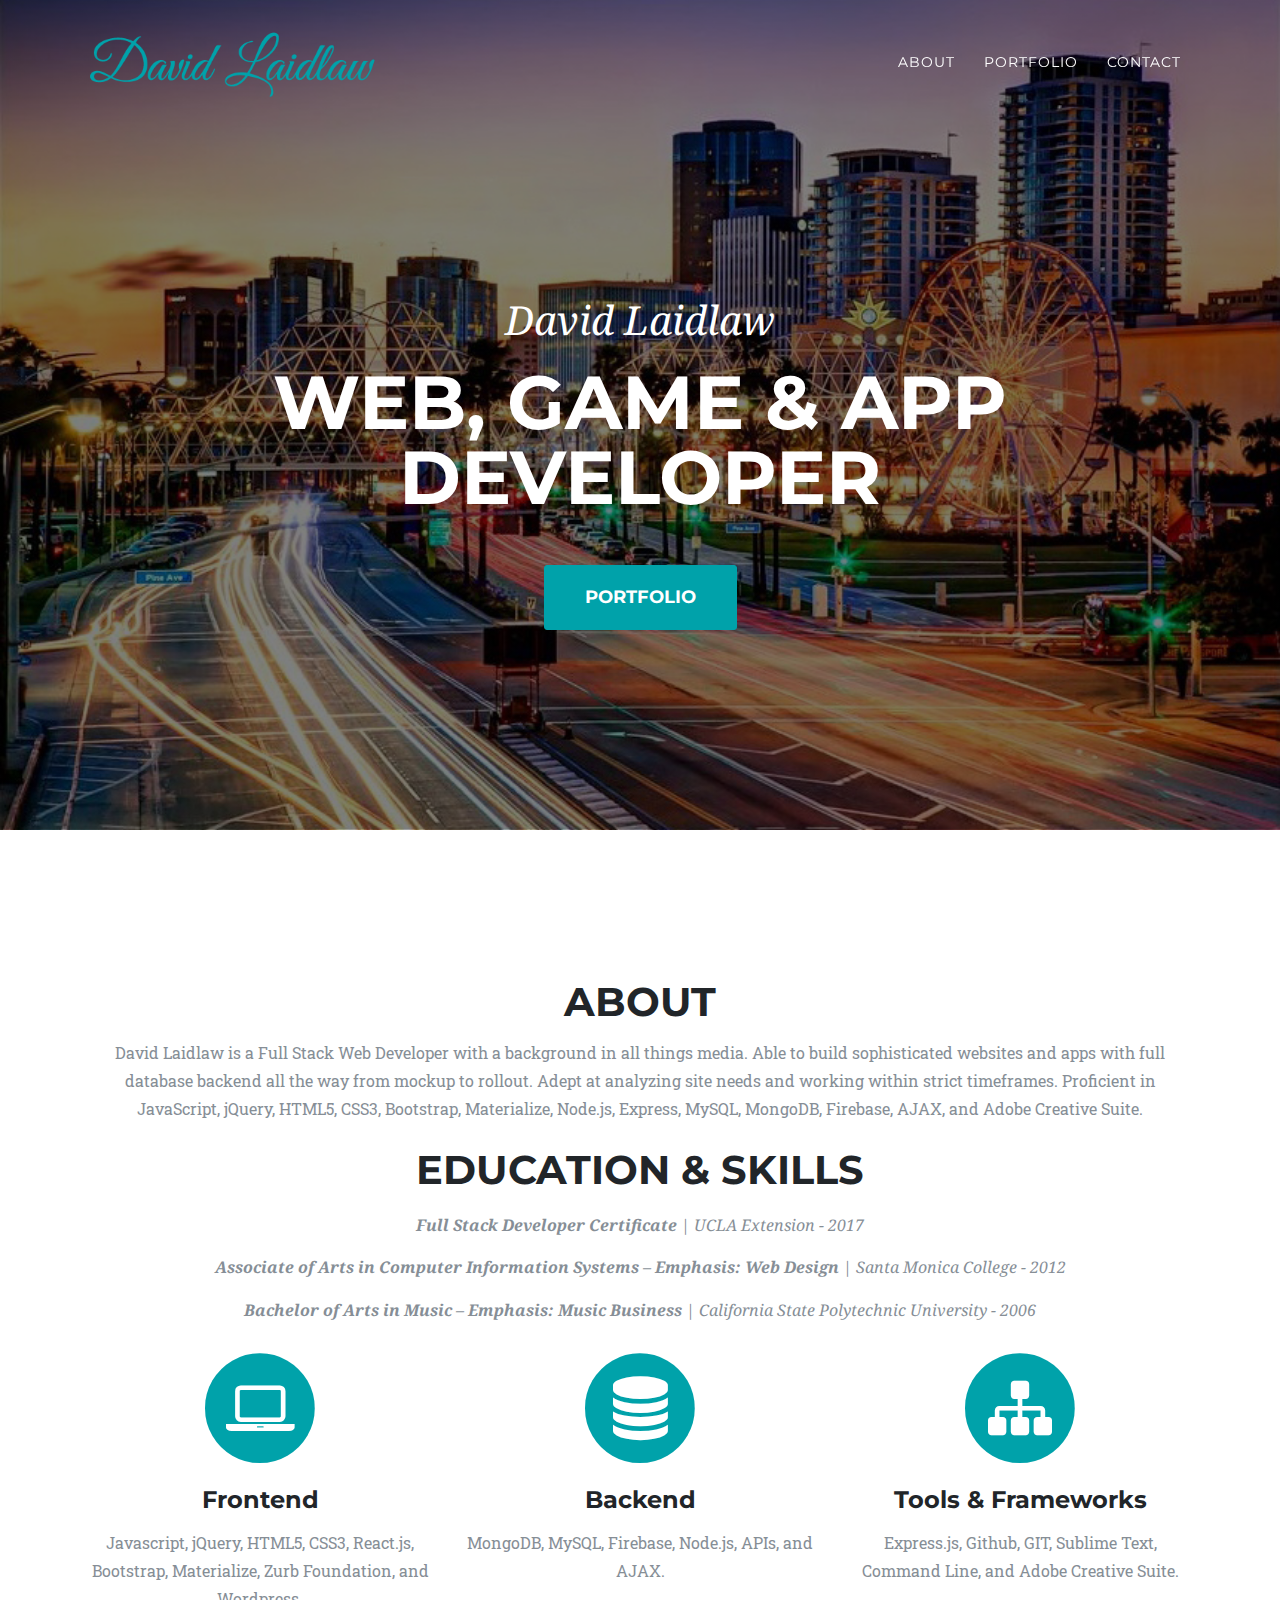
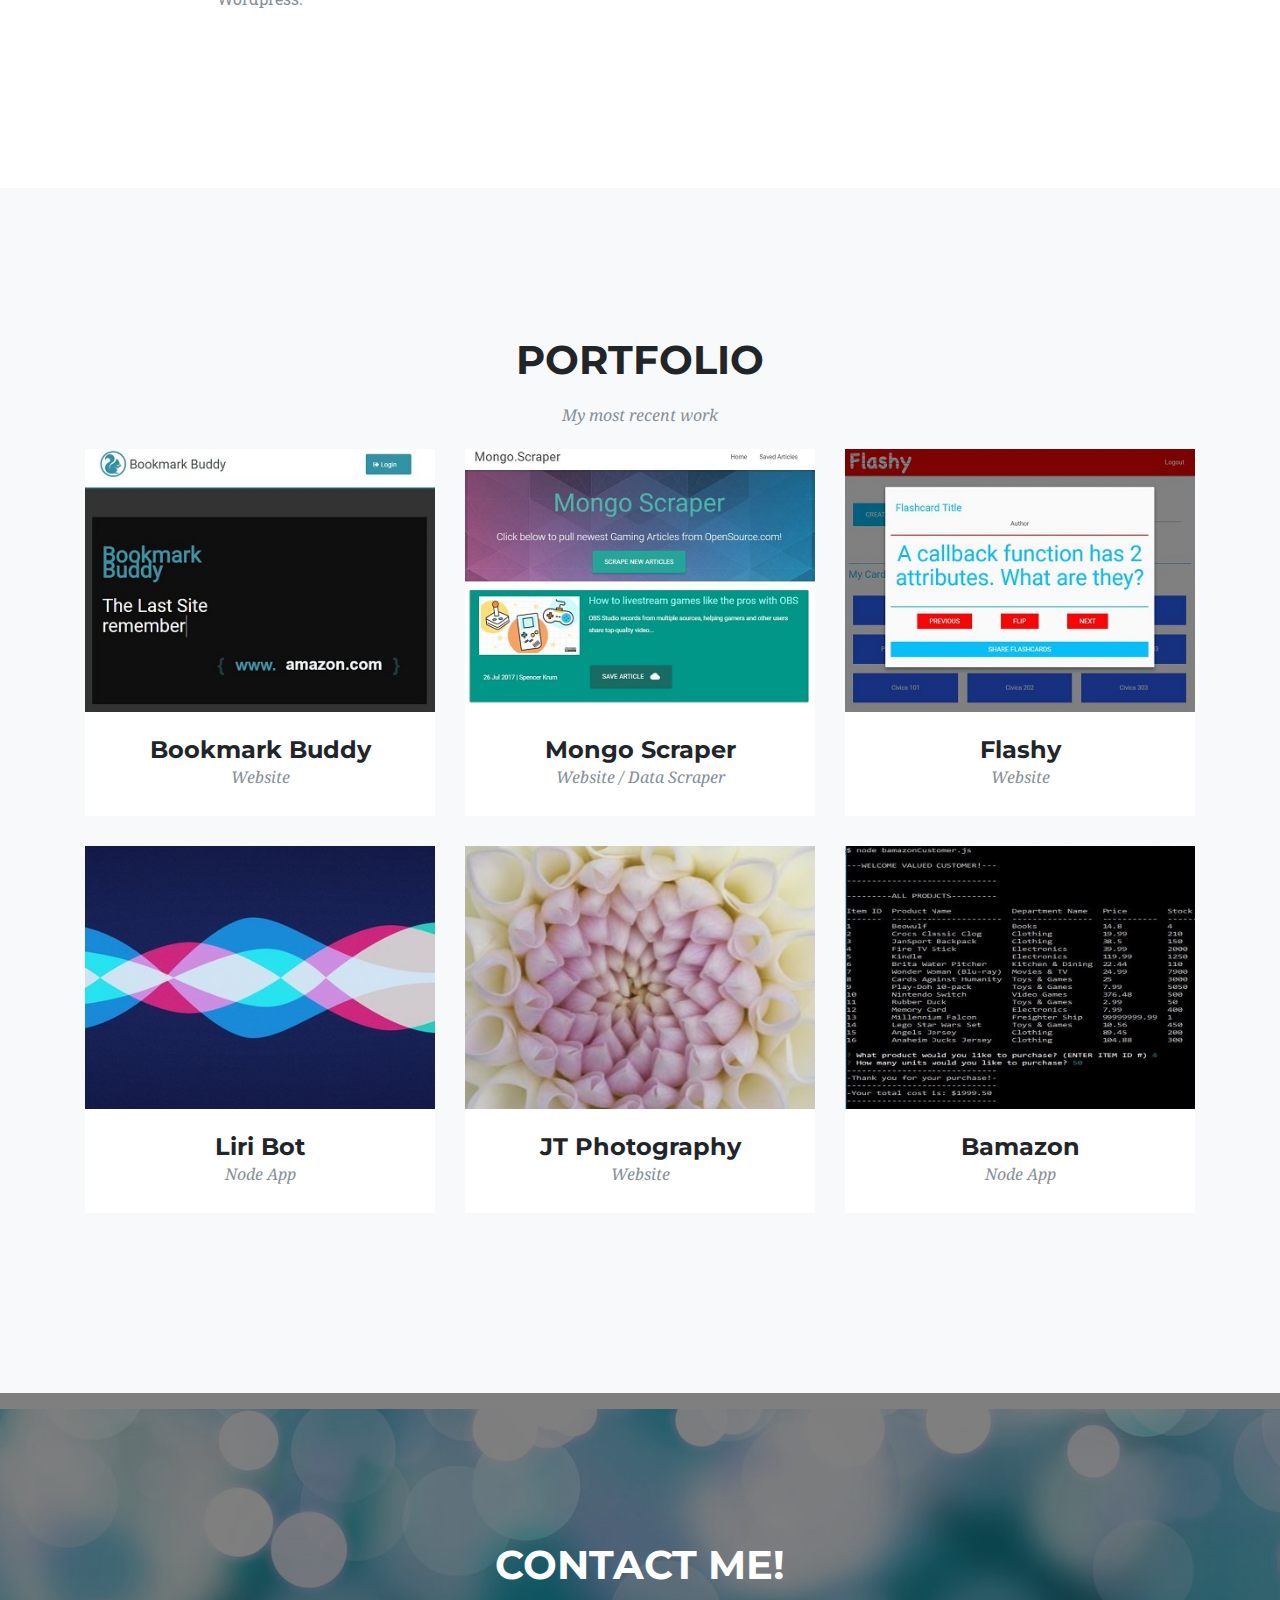
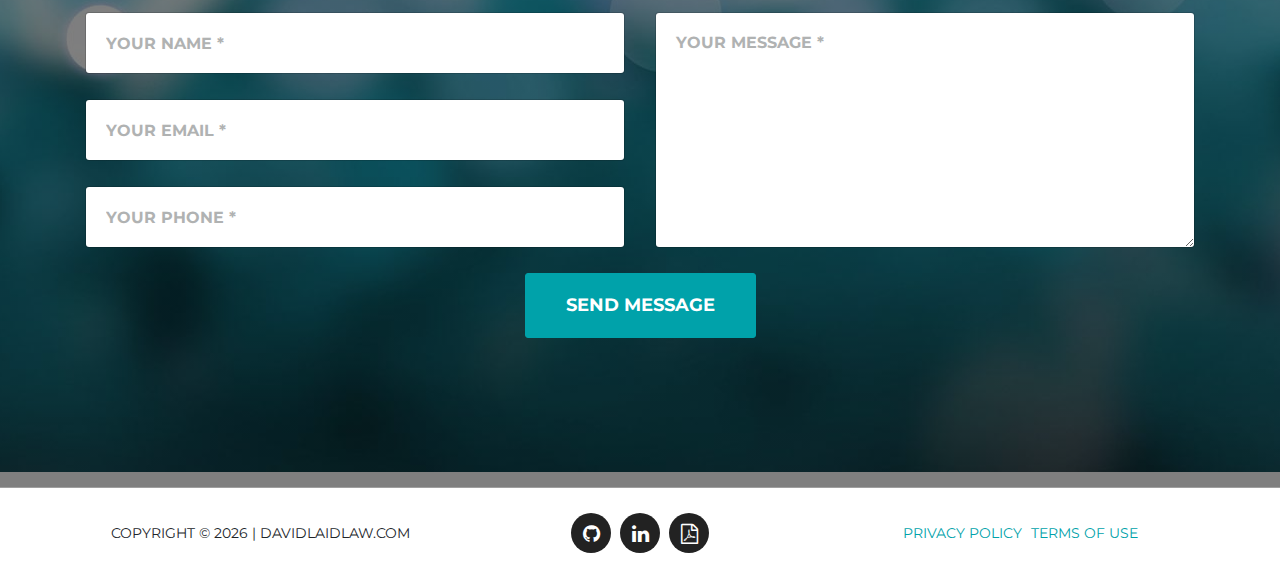
<file: index.html>
<!DOCTYPE html>
<html lang="en">

  <head>
    <!-- Global site tag (gtag.js) - Google Analytics -->
    <script async src="https://www.googletagmanager.com/gtag/js?id=UA-27651459-2"></script>
    <script>
      window.dataLayer = window.dataLayer || [];
      function gtag(){dataLayer.push(arguments);}
      gtag('js', new Date());

      gtag('config', 'UA-27651459-2');
    </script>

    <meta charset="utf-8">
    <meta name="viewport" content="width=device-width, initial-scale=1, shrink-to-fit=no">
    <meta name="description" content="">
    <meta name="author" content="">

    <title>David Laidlaw - Web, Game and App Developer</title>

   

    <!-- Bootstrap core CSS -->
    <link href="vendor/bootstrap/css/bootstrap.min.css" rel="stylesheet">

    <!-- Custom fonts for this template -->
    <link href="vendor/font-awesome/css/font-awesome.min.css" rel="stylesheet" type="text/css">
    <link href="https://fonts.googleapis.com/css?family=Montserrat:400,700" rel="stylesheet" type="text/css">
    <link href='https://fonts.googleapis.com/css?family=Kaushan+Script' rel='stylesheet' type='text/css'>
    <link href='https://fonts.googleapis.com/css?family=Droid+Serif:400,700,400italic,700italic' rel='stylesheet' type='text/css'>
    <link href='https://fonts.googleapis.com/css?family=Roboto+Slab:400,100,300,700' rel='stylesheet' type='text/css'>

    <!-- Custom styles for this template -->
    <link href="css/agency.min.css" rel="stylesheet">

    <!-- Favicon -->
   <!--  <link rel="icon" href="favicon.ico" sizes="16x16"> -->
    <link rel="shortcut icon" href="favicon.ico" type="image/x-icon">
    <link rel="icon" href="favicon.ico" type="image/x-icon">

  </head>

  <body id="page-top">

    <!-- Navigation -->
    <nav class="navbar navbar-expand-lg navbar-dark fixed-top" id="mainNav">
      <div class="container">
        <a href="#page-top">
          <img class="img-fluid" alt="David Laidlaw logo" src="img/logos/davidlaidlaw_text_logo.png">
        </a>
        <button class="navbar-toggler navbar-toggler-right" type="button" data-toggle="collapse" data-target="#navbarResponsive" aria-controls="navbarResponsive" aria-expanded="false" aria-label="Toggle navigation">
          Menu
          <i class="fa fa-bars"></i>
        </button>
        <div class="collapse navbar-collapse" id="navbarResponsive">
          <ul class="navbar-nav ml-auto">
            <li class="nav-item">
              <a class="nav-link js-scroll-trigger" href="#about">About</a>
            </li>
            <li class="nav-item">
              <a class="nav-link js-scroll-trigger" href="#portfolio">Portfolio</a>
            </li>
           <!--  <li class="nav-item">
              <a class="nav-link js-scroll-trigger" href="#about">About</a>
            </li> -->
            <!-- <li class="nav-item">
              <a class="nav-link js-scroll-trigger" href="#team">Team</a>
            </li> -->
            <li class="nav-item">
              <a class="nav-link js-scroll-trigger" href="#contact">Contact</a>
            </li>
          </ul>
        </div>
      </div>
    </nav>

    <!-- Header -->
    <header class="masthead">
    	<div class="masthead-layer">
	      <div class="container">
	        <div class="intro-text">
	          <div class="intro-lead-in">David Laidlaw</div>
	          <div class="intro-heading">Web, Game & App Developer</div>
	          <a class="btn btn-xl js-scroll-trigger" href="#portfolio">Portfolio</a>
	        </div>
	      </div>
		</div>
    </header>

    <!-- About section -->
    <section id="about">
      <div class="container">

      	<div class="row">
          <div class="col-lg-12 text-center">
            <h2 class="section-heading">About</h2>
            <p class="text-muted">David Laidlaw is a Full Stack Web Developer with a background in all things media.   Able to build sophisticated websites and apps with full database backend all the way from mockup to rollout.   Adept at analyzing site needs and working within strict timeframes.   Proficient in JavaScript, jQuery, HTML5, CSS3, Bootstrap, Materialize, Node.js, Express, MySQL, MongoDB, Firebase, AJAX, and Adobe Creative Suite.</p>
          </div>
        </div>

        <div class="row">
          <div class="col-lg-12 text-center">
            <h2 class="section-heading">Education & Skills</h2>
            <h3 class="section-subheading text-muted"><strong>Full Stack Developer Certificate</strong>  |  UCLA Extension - 2017</h3>
            <h3 class="section-subheading text-muted"><strong>Associate of Arts in Computer Information Systems – Emphasis: Web Design</strong>  |  Santa Monica College - 2012</h3>
          	<h3 class="section-subheading text-muted"><strong>Bachelor of Arts in Music – Emphasis: Music Business</strong>  |  California State Polytechnic University - 2006</h3>
          </div>
        </div>

        <div class="row text-center">
          <div class="col-md-4">
            <span class="fa-stack fa-4x">
              <i class="fa fa-circle fa-stack-2x text-primary"></i>
              <i class="fa fa-laptop fa-stack-1x fa-inverse"></i>
            </span>
            <h4 class="service-heading">Frontend</h4>
            <p class="text-muted">Javascript, jQuery, HTML5, CSS3, React.js, Bootstrap, Materialize, Zurb Foundation, and Wordpress.</p>
          </div>
          <div class="col-md-4">
            <span class="fa-stack fa-4x">
              <i class="fa fa-circle fa-stack-2x text-primary"></i>
              <i class="fa fa-database fa-stack-1x fa-inverse"></i>
            </span>
            <h4 class="service-heading">Backend</h4>
            <p class="text-muted">MongoDB, MySQL, Firebase, Node.js, APIs, and AJAX.</p>
          </div>
          <div class="col-md-4">
            <span class="fa-stack fa-4x">
              <i class="fa fa-circle fa-stack-2x text-primary"></i>
              <i class="fa fa-sitemap fa-stack-1x fa-inverse"></i>
            </span>
            <h4 class="service-heading">Tools & Frameworks</h4>
            <p class="text-muted">Express.js, Github, GIT, Sublime Text, Command Line, and Adobe Creative Suite.</p>
          </div>
        </div>
      </div>
    </section>

    <!-- Portfolio Grid -->
    <section class="bg-light" id="portfolio">
      <div class="container">
        <div class="row">
          <div class="col-lg-12 text-center">
            <h2 class="section-heading">Portfolio</h2>
            <h3 class="section-subheading text-muted">My most recent work</h3>
          </div>
        </div>
        <div class="row">
          <div class="col-md-4 col-sm-6 portfolio-item">
            <a class="portfolio-link" data-toggle="modal" href="#portfolioModal1">
              <div class="portfolio-hover">
                <div class="portfolio-hover-content">
                  <i class="fa fa-plus fa-3x"></i>
                </div>
              </div>
              <img class="img-fluid" src="img/portfolio/bookmark_buddy_thumbnail.jpg" alt="Bookmark Buddy">
            </a>
            <div class="portfolio-caption">
              <h4>Bookmark Buddy</h4>
              <p class="text-muted">Website</p>
            </div>
          </div>
          <div class="col-md-4 col-sm-6 portfolio-item">
            <a class="portfolio-link" data-toggle="modal" href="#portfolioModal2">
              <div class="portfolio-hover">
                <div class="portfolio-hover-content">
                  <i class="fa fa-plus fa-3x"></i>
                </div>
              </div>
              <img class="img-fluid" src="img/portfolio/mongo_scraper_thumbnail.jpg" alt="Mongo Scraper">
            </a>
            <div class="portfolio-caption">
              <h4>Mongo Scraper</h4>
              <p class="text-muted">Website / Data Scraper</p>
            </div>
          </div>
          <div class="col-md-4 col-sm-6 portfolio-item">
            <a class="portfolio-link" data-toggle="modal" href="#portfolioModal3">
              <div class="portfolio-hover">
                <div class="portfolio-hover-content">
                  <i class="fa fa-plus fa-3x"></i>
                </div>
              </div>
              <img class="img-fluid" src="img/portfolio/flashy_thumbnail.jpg" alt="Flashy - Flash card website">
            </a>
            <div class="portfolio-caption">
              <h4>Flashy</h4>
              <p class="text-muted">Website</p>
            </div>
          </div>
          <div class="col-md-4 col-sm-6 portfolio-item">
            <a class="portfolio-link" data-toggle="modal" href="#portfolioModal4">
              <div class="portfolio-hover">
                <div class="portfolio-hover-content">
                  <i class="fa fa-plus fa-3x"></i>
                </div>
              </div>
              <img class="img-fluid" src="img/portfolio/liri_thumbnail.jpg" alt="Liri Bot - Node App">
            </a>
            <div class="portfolio-caption">
              <h4>Liri Bot</h4>
              <p class="text-muted">Node App</p>
            </div>
          </div>
          <div class="col-md-4 col-sm-6 portfolio-item">
            <a class="portfolio-link" data-toggle="modal" href="#portfolioModal5">
              <div class="portfolio-hover">
                <div class="portfolio-hover-content">
                  <i class="fa fa-plus fa-3x"></i>
                </div>
              </div>
              <img class="img-fluid" src="img/portfolio/joan_thomas_photography_thumbnail.jpg" alt="Joan Thomas Photography">
            </a>
            <div class="portfolio-caption">
              <h4>JT Photography</h4>
              <p class="text-muted">Website</p>
            </div>
          </div>
          <div class="col-md-4 col-sm-6 portfolio-item">
            <a class="portfolio-link" data-toggle="modal" href="#portfolioModal6">
              <div class="portfolio-hover">
                <div class="portfolio-hover-content">
                  <i class="fa fa-plus fa-3x"></i>
                </div>
              </div>
              <img class="img-fluid" src="img/portfolio/bamazon_thumbnail.jpg" alt="Bamazon - Node App">
            </a>
            <div class="portfolio-caption">
              <h4>Bamazon</h4>
              <p class="text-muted">Node App</p>
            </div>
          </div>
        </div>
      </div>
    </section>

    <!-- About -->
    <!-- <section id="about">
      <div class="container">
        <div class="row">
          <div class="col-lg-12 text-center">
            <h2 class="section-heading">About</h2>
            <h3 class="section-subheading text-muted">Lorem ipsum dolor sit amet consectetur.</h3>
          </div>
        </div>
        <div class="row">
          <div class="col-lg-12">
            <ul class="timeline">
              <li>
                <div class="timeline-image">
                  <img class="rounded-circle img-fluid" src="img/about/1.jpg" alt="">
                </div>
                <div class="timeline-panel">
                  <div class="timeline-heading">
                    <h4>2009-2011</h4>
                    <h4 class="subheading">Our Humble Beginnings</h4>
                  </div>
                  <div class="timeline-body">
                    <p class="text-muted">Lorem ipsum dolor sit amet, consectetur adipisicing elit. Sunt ut voluptatum eius sapiente, totam reiciendis temporibus qui quibusdam, recusandae sit vero unde, sed, incidunt et ea quo dolore laudantium consectetur!</p>
                  </div>
                </div>
              </li>
              <li class="timeline-inverted">
                <div class="timeline-image">
                  <img class="rounded-circle img-fluid" src="img/about/2.jpg" alt="">
                </div>
                <div class="timeline-panel">
                  <div class="timeline-heading">
                    <h4>March 2011</h4>
                    <h4 class="subheading">An Agency is Born</h4>
                  </div>
                  <div class="timeline-body">
                    <p class="text-muted">Lorem ipsum dolor sit amet, consectetur adipisicing elit. Sunt ut voluptatum eius sapiente, totam reiciendis temporibus qui quibusdam, recusandae sit vero unde, sed, incidunt et ea quo dolore laudantium consectetur!</p>
                  </div>
                </div>
              </li>
              <li>
                <div class="timeline-image">
                  <img class="rounded-circle img-fluid" src="img/about/3.jpg" alt="">
                </div>
                <div class="timeline-panel">
                  <div class="timeline-heading">
                    <h4>December 2012</h4>
                    <h4 class="subheading">Transition to Full Service</h4>
                  </div>
                  <div class="timeline-body">
                    <p class="text-muted">Lorem ipsum dolor sit amet, consectetur adipisicing elit. Sunt ut voluptatum eius sapiente, totam reiciendis temporibus qui quibusdam, recusandae sit vero unde, sed, incidunt et ea quo dolore laudantium consectetur!</p>
                  </div>
                </div>
              </li>
              <li class="timeline-inverted">
                <div class="timeline-image">
                  <img class="rounded-circle img-fluid" src="img/about/4.jpg" alt="">
                </div>
                <div class="timeline-panel">
                  <div class="timeline-heading">
                    <h4>July 2014</h4>
                    <h4 class="subheading">Phase Two Expansion</h4>
                  </div>
                  <div class="timeline-body">
                    <p class="text-muted">Lorem ipsum dolor sit amet, consectetur adipisicing elit. Sunt ut voluptatum eius sapiente, totam reiciendis temporibus qui quibusdam, recusandae sit vero unde, sed, incidunt et ea quo dolore laudantium consectetur!</p>
                  </div>
                </div>
              </li>
              <li class="timeline-inverted">
                <div class="timeline-image">
                  <h4>Be Part
                    <br>Of Our
                    <br>Story!</h4>
                </div>
              </li>
            </ul>
          </div>
        </div>
      </div>
    </section> -->

    <!-- Team -->
    <!-- <section class="bg-light" id="team">
      <div class="container">
        <div class="row">
          <div class="col-lg-12 text-center">
            <h2 class="section-heading">Our Amazing Team</h2>
            <h3 class="section-subheading text-muted">Lorem ipsum dolor sit amet consectetur.</h3>
          </div>
        </div>
        <div class="row">
          <div class="col-sm-4">
            <div class="team-member">
              <img class="mx-auto rounded-circle" src="img/team/1.jpg" alt="">
              <h4>Kay Garland</h4>
              <p class="text-muted">Lead Designer</p>
              <ul class="list-inline social-buttons">
                <li class="list-inline-item">
                  <a href="#">
                    <i class="fa fa-twitter"></i>
                  </a>
                </li>
                <li class="list-inline-item">
                  <a href="#">
                    <i class="fa fa-facebook"></i>
                  </a>
                </li>
                <li class="list-inline-item">
                  <a href="#">
                    <i class="fa fa-linkedin"></i>
                  </a>
                </li>
              </ul>
            </div>
          </div>
          <div class="col-sm-4">
            <div class="team-member">
              <img class="mx-auto rounded-circle" src="img/team/2.jpg" alt="">
              <h4>Larry Parker</h4>
              <p class="text-muted">Lead Marketer</p>
              <ul class="list-inline social-buttons">
                <li class="list-inline-item">
                  <a href="#">
                    <i class="fa fa-twitter"></i>
                  </a>
                </li>
                <li class="list-inline-item">
                  <a href="#">
                    <i class="fa fa-facebook"></i>
                  </a>
                </li>
                <li class="list-inline-item">
                  <a href="#">
                    <i class="fa fa-linkedin"></i>
                  </a>
                </li>
              </ul>
            </div>
          </div>
          <div class="col-sm-4">
            <div class="team-member">
              <img class="mx-auto rounded-circle" src="img/team/3.jpg" alt="">
              <h4>Diana Pertersen</h4>
              <p class="text-muted">Lead Developer</p>
              <ul class="list-inline social-buttons">
                <li class="list-inline-item">
                  <a href="#">
                    <i class="fa fa-twitter"></i>
                  </a>
                </li>
                <li class="list-inline-item">
                  <a href="#">
                    <i class="fa fa-facebook"></i>
                  </a>
                </li>
                <li class="list-inline-item">
                  <a href="#">
                    <i class="fa fa-linkedin"></i>
                  </a>
                </li>
              </ul>
            </div>
          </div>
        </div>
        <div class="row">
          <div class="col-lg-8 mx-auto text-center">
            <p class="large text-muted">Lorem ipsum dolor sit amet, consectetur adipisicing elit. Aut eaque, laboriosam veritatis, quos non quis ad perspiciatis, totam corporis ea, alias ut unde.</p>
          </div>
        </div>
      </div>
    </section> -->

    <!-- Clients -->
<!--     <section class="py-5">
      <div class="container">
        <div class="row">
          <div class="col-md-3 col-sm-6">
            <a href="#">
              <img class="img-fluid d-block mx-auto" src="img/logos/envato.jpg" alt="">
            </a>
          </div>
          <div class="col-md-3 col-sm-6">
            <a href="#">
              <img class="img-fluid d-block mx-auto" src="img/logos/designmodo.jpg" alt="">
            </a>
          </div>
          <div class="col-md-3 col-sm-6">
            <a href="#">
              <img class="img-fluid d-block mx-auto" src="img/logos/themeforest.jpg" alt="">
            </a>
          </div>
          <div class="col-md-3 col-sm-6">
            <a href="#">
              <img class="img-fluid d-block mx-auto" src="img/logos/creative-market.jpg" alt="">
            </a>
          </div>
        </div>
      </div>
    </section> -->

    <!-- Contact -->
    <section id="contact">
      <div class="container">
        <div class="row">
          <div class="col-lg-12 text-center">
            <h2 class="section-heading">Contact Me!</h2>
            <h3 class="section-subheading text-muted"></h3>
          </div>
        </div>
        <div class="row">
          <div class="col-lg-12">
            <form id="contactForm" name="sentMessage" novalidate>
              <div class="row">
                <div class="col-md-6">
                  <div class="form-group">
                    <input class="form-control" id="name" type="text" placeholder="Your Name *" required data-validation-required-message="Please enter your name.">
                    <p class="help-block text-danger"></p>
                  </div>
                  <div class="form-group">
                    <input class="form-control" id="email" type="email" placeholder="Your Email *" required data-validation-required-message="Please enter your email address.">
                    <p class="help-block text-danger"></p>
                  </div>
                  <div class="form-group">
                    <input class="form-control" id="phone" type="tel" placeholder="Your Phone *" required data-validation-required-message="Please enter your phone number.">
                    <p class="help-block text-danger"></p>
                  </div>
                </div>
                <div class="col-md-6">
                  <div class="form-group">
                    <textarea class="form-control" id="message" placeholder="Your Message *" required data-validation-required-message="Please enter a message."></textarea>
                    <p class="help-block text-danger"></p>
                  </div>
                </div>
                <div class="clearfix"></div>
                <div class="col-lg-12 text-center">
                  <div id="success"></div>
                  <button id="sendMessageButton" class="btn btn-xl" type="submit">Send Message</button>
                </div>
              </div>
            </form>
          </div>
        </div>
      </div>
    </section>

    <!-- Footer -->
    <footer>
      <div class="container">
        <div class="row">
          <div class="col-md-4">
            <span class="copyright">Copyright &copy;
              <script type="text/javascript">
                document.write(new Date().getFullYear());
              </script>
            | DavidLaidlaw.com</span>
          </div>
          <div class="col-md-4">
            <ul class="list-inline social-buttons">
              <li class="list-inline-item">
                <a href="https://github.com/DaveLaid" target="_blank">
                  <i class="fa fa-github"></i>
                </a>
              </li>
              <li class="list-inline-item">
                <a href="https://www.linkedin.com/in/davidlaidlaw/" target="_blank">
                  <i class="fa fa-linkedin"></i>
                </a>
              </li>
              <li class="list-inline-item">
              	<a href="img/David_Laidlaw_resume_2018.pdf" target="_blank">
                  <i class="fa fa-file-pdf-o"></i>
                </a>
                <!-- <a href="https://www.davidlaidlaw.com/img/David_Laidlaw_resume_2017.pdf">
                  <i class="fa fa-file-pdf-o"></i>
                </a> -->
              </li>
              
            </ul>
          </div>
          <div class="col-md-4">
            <ul class="list-inline quicklinks">
              <li class="list-inline-item">
                <a href="#">Privacy Policy</a>
              </li>
              <li class="list-inline-item">
                <a href="#">Terms of Use</a>
              </li>
            </ul>
          </div>
        </div>
      </div>
    </footer>

    <!-- Portfolio Modals -->

    <!-- Modal 1 -->
    <div class="portfolio-modal modal fade" id="portfolioModal1" tabindex="-1" role="dialog" aria-hidden="true">
      <div class="modal-dialog">
        <div class="modal-content">
          <div class="close-modal" data-dismiss="modal">
            <div class="lr">
              <div class="rl"></div>
            </div>
          </div>
          <div class="container">
            <div class="row">
              <div class="col-lg-8 mx-auto">
                <div class="modal-body">
                  <!-- Project Details Go Here -->
                  <h2>Bookmark Buddy</h2>
                  <p class="item-intro text-muted">Bookmark Buddy is the last website you will ever need to remember when referencing your bookmarks.</p>
                  <a href="https://bookmark-buddy.herokuapp.com/" target="_blank"><img class="img-fluid d-block mx-auto" src="img/portfolio/bookmark_buddy_full.jpg" alt="Bookmark Buddy"></a>
                  <p>Bookmark Buddy was built in a week using the MERN stack for the purpose of creating a useful bookmarking website while honing in skills in Mongo, Express, React, and Node.  This website allows a user to create an account, login, and save their favorite websites.  Not only does Bookmark Buddy save the urls, you can also add a title, category, note and screenshot of the website section you want to remember.  Bookmark Buddy is the last website you will ever need to remember when referencing your bookmarks!</p>
                  <ul class="list-inline">
                  	<li>Website: <a href="https://bookmark-buddy.herokuapp.com/" target="_blank">https://bookmark-buddy.herokuapp.com</a></li>
                    <li>Date: September 2017</li>
                    <li>Client: Clark Nielsen</li>
                    <li>Category: Website</li>
                  </ul>
                  <button class="btn btn-primary" data-dismiss="modal" type="button">
                    <i class="fa fa-times"></i>
                    Close Project</button>
                </div>
              </div>
            </div>
          </div>
        </div>
      </div>
    </div>

    <!-- Modal 2 -->
    <div class="portfolio-modal modal fade" id="portfolioModal2" tabindex="-1" role="dialog" aria-hidden="true">
      <div class="modal-dialog">
        <div class="modal-content">
          <div class="close-modal" data-dismiss="modal">
            <div class="lr">
              <div class="rl"></div>
            </div>
          </div>
          <div class="container">
            <div class="row">
              <div class="col-lg-8 mx-auto">
                <div class="modal-body">
                  <!-- Project Details Go Here -->
                  <h2>Mongo Scraper</h2>
                  <p class="item-intro text-muted">Mongoose & Cherrio focused web app that scrapes recent gaming articles from OpenSource.com.</p>
                  <a href="https://open-source-articles.herokuapp.com/" target="_blank"><img class="img-fluid d-block mx-auto" src="img/portfolio/mongo_scraper_full.jpg" alt="Mongo Scraper"></a>
                  <p>Mongo Scraper is a web app utilizing MongoDB, Mongoose, Node, Express, and Cherrio to scrape recent gaming articles from OpenSource.com.  You can also store your favorite articles, as well as make notes/comments about these articles to refer to at a later time.</p>
                  <ul class="list-inline">
                  	<li>Website: <a href="https://open-source-articles.herokuapp.com/" target="_blank">https://open-source-articles.herokuapp.com</a></li>
                    <li>Date: September 2017</li>
                    <li>Client: David Laidlaw</li>
                    <li>Category: Website / Data Scraper</li>
                  </ul>
                  <button class="btn btn-primary" data-dismiss="modal" type="button">
                    <i class="fa fa-times"></i>
                    Close Project</button>
                </div>
              </div>
            </div>
          </div>
        </div>
      </div>
    </div>

    <!-- Modal 3 -->
    <div class="portfolio-modal modal fade" id="portfolioModal3" tabindex="-1" role="dialog" aria-hidden="true">
      <div class="modal-dialog">
        <div class="modal-content">
          <div class="close-modal" data-dismiss="modal">
            <div class="lr">
              <div class="rl"></div>
            </div>
          </div>
          <div class="container">
            <div class="row">
              <div class="col-lg-8 mx-auto">
                <div class="modal-body">
                  <!-- Project Details Go Here -->
                  <h2>Flashy</h2>
                  <p class="item-intro text-muted">Flashy is a website to build, share, and view public flashcards.</p>
                  <a href="https://afternoon-dawn-73632.herokuapp.com/" target="_blank"><img class="img-fluid d-block mx-auto" src="img/portfolio/flashy_full.jpg" alt="Flashy - Flashcard website"></a>
                  <p>Flashy was built for the main purpose of allowing teachers of any subject to create and share flashcards to students.  But anyone can utilize this site to help practice subjects and memorize facts.  Tools used to build Flashy include:  Javascript, Node.JS, Express, MySQL database & ORM, AJAX requests, Handlebars and Materialize.</p>
                  <ul class="list-inline">
                  	<li>Website: <a href="https://afternoon-dawn-73632.herokuapp.com/" target="_blank">https://afternoon-dawn-73632.herokuapp.com</a></li>
                    <li>Date: August 2017</li>
                    <li>Client: Anita Brument</li>
                    <li>Category: Website</li>
                  </ul>
                  <button class="btn btn-primary" data-dismiss="modal" type="button">
                    <i class="fa fa-times"></i>
                    Close Project</button>
                </div>
              </div>
            </div>
          </div>
        </div>
      </div>
    </div>

    <!-- Modal 4 -->
    <div class="portfolio-modal modal fade" id="portfolioModal4" tabindex="-1" role="dialog" aria-hidden="true">
      <div class="modal-dialog">
        <div class="modal-content">
          <div class="close-modal" data-dismiss="modal">
            <div class="lr">
              <div class="rl"></div>
            </div>
          </div>
          <div class="container">
            <div class="row">
              <div class="col-lg-8 mx-auto">
                <div class="modal-body">
                  <!-- Project Details Go Here -->
                  <h2>LIRI Bot</h2>
                  <p class="item-intro text-muted">LIRI is a Language Interpretation and Recognition Interface.</p>
                  <a href="https://github.com/DaveLaid/liri-node-app" target="_blank"><img class="img-fluid d-block mx-auto" src="img/portfolio/liri_full.jpg" alt="LIRI Bot"></a>
                  <p>LIRI is like iPhone's SIRI. However, while SIRI is a Speech Interpretation and Recognition Interface, LIRI is a Language Interpretation and Recognition Interface. LIRI is a command line node app that takes in parameters and gives you back data.  LIRI is capable of scraping Twitter account data, Spotify data, and even data from OMDB's API.</p>
                  <ul class="list-inline">
                  	<li>Website: <a href="https://github.com/DaveLaid/liri-node-app" target="_blank">https://github.com/DaveLaid/liri-node-app</a></li>
                    <li>Date: August 2017</li>
                    <li>Client: UCLA</li>
                    <li>Category: Node App</li>
                  </ul>
                  <button class="btn btn-primary" data-dismiss="modal" type="button">
                    <i class="fa fa-times"></i>
                    Close Project</button>
                </div>
              </div>
            </div>
          </div>
        </div>
      </div>
    </div>

    <!-- Modal 5 -->
    <div class="portfolio-modal modal fade" id="portfolioModal5" tabindex="-1" role="dialog" aria-hidden="true">
      <div class="modal-dialog">
        <div class="modal-content">
          <div class="close-modal" data-dismiss="modal">
            <div class="lr">
              <div class="rl"></div>
            </div>
          </div>
          <div class="container">
            <div class="row">
              <div class="col-lg-8 mx-auto">
                <div class="modal-body">
                  <!-- Project Details Go Here -->
                  <h2>Joan Thomas Photography</h2>
                  <p class="item-intro text-muted">Joan Thomas Photography website - Macro & Close-up photography.</p>
                  <a href="http://www.joanthomasphotography.com/" target="_blank"><img class="img-fluid d-block mx-auto" src="img/portfolio/joan_thomas_photography_full.jpg" alt="Joan Thomas Photography"></a>
                  <p>Joan Thomas has a knack with macro photography, and she acquired the services of husband and wife team duo, David & Mavi Laidlaw, to capture her stunning photography.  Built with love (and Wordpress, Javascript, PHP, HTML, CSS)!</p>
                  <ul class="list-inline">
                  	<li>Website: <a href="http://www.joanthomasphotography.com/" target="_blank">http://www.joanthomasphotography.com</a></li>
                    <li>Date: May 2012</li>
                    <li>Client: Joan Thomas</li>
                    <li>Category: Website Design</li>
                  </ul>
                  <button class="btn btn-primary" data-dismiss="modal" type="button">
                    <i class="fa fa-times"></i>
                    Close Project</button>
                </div>
              </div>
            </div>
          </div>
        </div>
      </div>
    </div>

    <!-- Modal 6 -->
    <div class="portfolio-modal modal fade" id="portfolioModal6" tabindex="-1" role="dialog" aria-hidden="true">
      <div class="modal-dialog">
        <div class="modal-content">
          <div class="close-modal" data-dismiss="modal">
            <div class="lr">
              <div class="rl"></div>
            </div>
          </div>
          <div class="container">
            <div class="row">
              <div class="col-lg-8 mx-auto">
                <div class="modal-body">
                  <!-- Project Details Go Here -->
                  <h2>Bamazon</h2>
                  <p class="item-intro text-muted">Node App designed for split Manager / Customer views of inventory/prices/stock.</p>
                  <a href="https://github.com/DaveLaid/bamazon"><img class="img-fluid d-block mx-auto" src="img/portfolio/bamazon_full.jpg" alt="Bamazon"></a>
                  <p>Bamazon is an Amazon-like storefront built with Node.js & MySQL. The app will take in orders from customers and deplete stock from the store's inventory. The app is also programed to track product sales across each department and also provides a summary of the highest-grossing departments in the store.</p>
                  <ul class="list-inline">
                  	<li>Website: <a href="https://github.com/DaveLaid/bamazon">https://github.com/DaveLaid/bamazon</a></li>
                    <li>Date: July 2017</li>
                    <li>Client: UCLA</li>
                    <li>Category: Node App</li>
                  </ul>
                  <button class="btn btn-primary" data-dismiss="modal" type="button">
                    <i class="fa fa-times"></i>
                    Close Project</button>
                </div>
              </div>
            </div>
          </div>
        </div>
      </div>
    </div>

    <!-- Bootstrap core JavaScript -->
    <script src="vendor/jquery/jquery.min.js"></script>
    <script src="vendor/popper/popper.min.js"></script>
    <script src="vendor/bootstrap/js/bootstrap.min.js"></script>

    <!-- Plugin JavaScript -->
    <script src="vendor/jquery-easing/jquery.easing.min.js"></script>

    <!-- Contact form JavaScript -->
    <script src="js/jqBootstrapValidation.js"></script>
    <script src="js/contact_me.js"></script>

    <!-- Custom scripts for this template -->
    <script src="js/agency.min.js"></script>

  </body>

</html>
</file>
<file: css/agency.min.css>
/*!
 * Start Bootstrap - Agency v4.0.0-beta (http://startbootstrap.com/template-overviews/agency)
 * Copyright 2013-2017 Start Bootstrap
 * Licensed under MIT (https://github.com/BlackrockDigital/startbootstrap-agency/blob/master/LICENSE)
 */body{overflow-x:hidden;font-family:'Roboto Slab','Helvetica Neue',Helvetica,Arial,sans-serif}p{line-height:1.75;margin-bottom:25px;}a{color:#00a2aa}a.active,a:active,a:focus,a:hover{color:#01666d}h1,h2,h3,h4,h5,h6{font-weight:700;font-family:Montserrat,'Helvetica Neue',Helvetica,Arial,sans-serif;text-transform:uppercase}section{padding:100px 0}section h2.section-heading{font-size:40px;margin-top:0;margin-bottom:15px}section h3.section-subheading{font-size:16px;font-weight:400;font-style:italic;margin-top:25px;margin-bottom:25px;text-transform:none;font-family:'Droid Serif','Helvetica Neue',Helvetica,Arial,sans-serif}@media (min-width:768px){section{padding:150px 0}}::-moz-selection{background:#00a2aa;text-shadow:none}::selection{background:#00a2aa;text-shadow:none}img::selection{background:0 0}img::-moz-selection{background:0 0}body{-webkit-tap-highlight-color:#00a2aa}#mainNav{background-color:#222}#mainNav .navbar-toggler{font-size:12px;right:0;padding:13px;text-transform:uppercase;color:#fff;border:0;background-color:#00a2aa;font-family:Montserrat,'Helvetica Neue',Helvetica,Arial,sans-serif;text-transform:uppercase}#mainNav .navbar-brand{color:#00a2aa;font-family:'Kaushan Script','Helvetica Neue',Helvetica,Arial,cursive}#mainNav .navbar-brand.active,#mainNav .navbar-brand:active,#mainNav .navbar-brand:focus,#mainNav .navbar-brand:hover{color:#01666d}#mainNav .navbar-nav .nav-item .nav-link{font-size:90%;font-weight:400;padding:.75em 0;letter-spacing:1px;color:#fff;font-family:Montserrat,'Helvetica Neue',Helvetica,Arial,sans-serif;text-transform:uppercase}#mainNav .navbar-nav .nav-item .nav-link.active,#mainNav .navbar-nav .nav-item .nav-link:hover{color:#00a2aa}@media (min-width:992px){#mainNav{padding-top:25px;padding-bottom:25px;-webkit-transition:padding-top .3s,padding-bottom .3s;-moz-transition:padding-top .3s,padding-bottom .3s;transition:padding-top .3s,padding-bottom .3s;border:none;background-color:transparent}#mainNav .navbar-brand{font-size:1.75em;-webkit-transition:all .3s;-moz-transition:all .3s;transition:all .3s}#mainNav .navbar-nav .nav-item .nav-link{padding:1.1em 1em!important}#mainNav.navbar-shrink{padding-top:0;padding-bottom:0;background-color:#222}#mainNav.navbar-shrink .navbar-brand{font-size:1.25em;padding:12px 0}}header.masthead{text-align:center;color:#fff;background: linear-gradient( rgba(0, 0, 0, 0.5), rgba(0, 0, 0, 0.5) ), url('../img/header_background_oc.jpg');background-repeat:no-repeat;background-attachment:scroll;background-position:center center;-webkit-background-size:cover;-moz-background-size:cover;-o-background-size:cover;background-size:cover}header.masthead .intro-text{padding-top:150px;padding-bottom:100px}header.masthead .intro-text .intro-lead-in{font-size:22px;font-style:italic;line-height:22px;margin-bottom:25px;font-family:'Droid Serif','Helvetica Neue',Helvetica,Arial,sans-serif}header.masthead .intro-text .intro-heading{font-size:50px;font-weight:700;line-height:50px;margin-bottom:25px;font-family:Montserrat,'Helvetica Neue',Helvetica,Arial,sans-serif;text-transform:uppercase}@media (min-width:768px){header.masthead .intro-text{padding-top:300px;padding-bottom:200px}header.masthead .intro-text .intro-lead-in{font-size:40px;font-style:italic;line-height:40px;margin-bottom:25px;font-family:'Droid Serif','Helvetica Neue',Helvetica,Arial,sans-serif}header.masthead .intro-text .intro-heading{font-size:75px;font-weight:700;line-height:75px;margin-bottom:50px;font-family:Montserrat,'Helvetica Neue',Helvetica,Arial,sans-serif;text-transform:uppercase}}.service-heading{margin:15px 0;text-transform:none}#portfolio .portfolio-item{right:0;margin:0 0 15px}#portfolio .portfolio-item .portfolio-link{position:relative;display:block;max-width:400px;margin:0 auto;cursor:pointer}#portfolio .portfolio-item .portfolio-link .portfolio-hover{position:absolute;width:100%;height:100%;-webkit-transition:all ease .5s;-moz-transition:all ease .5s;transition:all ease .5s;opacity:0;background: rgba(0, 162, 170, .8)}#portfolio .portfolio-item .portfolio-link .portfolio-hover:hover{opacity:1}#portfolio .portfolio-item .portfolio-link .portfolio-hover .portfolio-hover-content{font-size:20px;position:absolute;top:50%;width:100%;height:20px;margin-top:-12px;text-align:center;color:#fff}#portfolio .portfolio-item .portfolio-link .portfolio-hover .portfolio-hover-content i{margin-top:-12px}#portfolio .portfolio-item .portfolio-link .portfolio-hover .portfolio-hover-content h3,#portfolio .portfolio-item .portfolio-link .portfolio-hover .portfolio-hover-content h4{margin:0}#portfolio .portfolio-item .portfolio-caption{max-width:400px;margin:0 auto;padding:25px;text-align:center;background-color:#fff}#portfolio .portfolio-item .portfolio-caption h4{margin:0;text-transform:none}#portfolio .portfolio-item .portfolio-caption p{font-size:16px;font-style:italic;margin:0;font-family:'Droid Serif','Helvetica Neue',Helvetica,Arial,sans-serif}#portfolio *{z-index:2}@media (min-width:767px){#portfolio .portfolio-item{margin:0 0 30px}}.portfolio-modal .modal-dialog{max-width:none;height:100%;margin:0}.portfolio-modal .modal-content{min-height:100%;padding:100px 0;text-align:center;border:none;border-radius:0;background-clip:border-box;-webkit-box-shadow:none;box-shadow:none}.portfolio-modal .modal-content h2{font-size:3em;margin-bottom:15px}.portfolio-modal .modal-content p{margin-bottom:30px}.portfolio-modal .modal-content p.item-intro{font-size:16px;font-style:italic;margin:20px 0 30px;font-family:'Droid Serif','Helvetica Neue',Helvetica,Arial,sans-serif}.portfolio-modal .modal-content ul.list-inline{margin-top:0;margin-bottom:30px}.portfolio-modal .modal-content img{margin-bottom:30px}.portfolio-modal .modal-content button{cursor:pointer}.portfolio-modal .close-modal{position:absolute;top:25px;right:25px;width:75px;height:75px;cursor:pointer;background-color:transparent}.portfolio-modal .close-modal:hover{opacity:.3}.portfolio-modal .close-modal .lr{z-index:1051;width:1px;height:75px;margin-left:35px;-webkit-transform:rotate(45deg);-ms-transform:rotate(45deg);transform:rotate(45deg);background-color:#222}.portfolio-modal .close-modal .lr .rl{z-index:1052;width:1px;height:75px;-webkit-transform:rotate(90deg);-ms-transform:rotate(90deg);transform:rotate(90deg);background-color:#222}.portfolio-modal .modal-backdrop{display:none;opacity:0}.timeline{position:relative;padding:0;list-style:none}.timeline:before{position:absolute;top:0;bottom:0;left:40px;width:2px;margin-left:-1.5px;content:'';background-color:#f1f1f1}.timeline>li{position:relative;min-height:50px;margin-bottom:50px}.timeline>li:after,.timeline>li:before{display:table;content:' '}.timeline>li:after{clear:both}.timeline>li .timeline-panel{position:relative;float:right;width:100%;padding:0 20px 0 100px;text-align:left}.timeline>li .timeline-panel:before{right:auto;left:-15px;border-right-width:15px;border-left-width:0}.timeline>li .timeline-panel:after{right:auto;left:-14px;border-right-width:14px;border-left-width:0}.timeline>li .timeline-image{position:absolute;z-index:100;left:0;width:80px;height:80px;margin-left:0;text-align:center;color:#fff;border:7px solid #f1f1f1;border-radius:100%;background-color:#00a2aa}.timeline>li .timeline-image h4{font-size:10px;line-height:14px;margin-top:12px}.timeline>li.timeline-inverted>.timeline-panel{float:right;padding:0 20px 0 100px;text-align:left}.timeline>li.timeline-inverted>.timeline-panel:before{right:auto;left:-15px;border-right-width:15px;border-left-width:0}.timeline>li.timeline-inverted>.timeline-panel:after{right:auto;left:-14px;border-right-width:14px;border-left-width:0}.timeline>li:last-child{margin-bottom:0}.timeline .timeline-heading h4{margin-top:0;color:inherit}.timeline .timeline-heading h4.subheading{text-transform:none}.timeline .timeline-body>p,.timeline .timeline-body>ul{margin-bottom:0}@media (min-width:768px){.timeline:before{left:50%}.timeline>li{min-height:100px;margin-bottom:100px}.timeline>li .timeline-panel{float:left;width:41%;padding:0 20px 20px 30px;text-align:right}.timeline>li .timeline-image{left:50%;width:100px;height:100px;margin-left:-50px}.timeline>li .timeline-image h4{font-size:13px;line-height:18px;margin-top:16px}.timeline>li.timeline-inverted>.timeline-panel{float:right;padding:0 30px 20px 20px;text-align:left}}@media (min-width:992px){.timeline>li{min-height:150px}.timeline>li .timeline-panel{padding:0 20px 20px}.timeline>li .timeline-image{width:150px;height:150px;margin-left:-75px}.timeline>li .timeline-image h4{font-size:18px;line-height:26px;margin-top:30px}.timeline>li.timeline-inverted>.timeline-panel{padding:0 20px 20px}}@media (min-width:1200px){.timeline>li{min-height:170px}.timeline>li .timeline-panel{padding:0 20px 20px 100px}.timeline>li .timeline-image{width:170px;height:170px;margin-left:-85px}.timeline>li .timeline-image h4{margin-top:40px}.timeline>li.timeline-inverted>.timeline-panel{padding:0 100px 20px 20px}}.team-member{margin-bottom:50px;text-align:center}.team-member img{width:225px;height:225px;border:7px solid #fff}.team-member h4{margin-top:25px;margin-bottom:0;text-transform:none}.team-member p{margin-top:0}section#contact{background-color:#222;background: linear-gradient( rgba(0, 0, 0, 0.5), rgba(0, 0, 0, 0.5) ),url(../img/contact_background.jpg);background-repeat:no-repeat;background-position:center}section#contact .section-heading{color:#fff}section#contact .form-group{margin-bottom:25px}section#contact .form-group input,section#contact .form-group textarea{padding:20px}section#contact .form-group input.form-control{height:auto}section#contact .form-group textarea.form-control{height:236px}section#contact .form-control:focus{border-color:#00a2aa;box-shadow:none}section#contact ::-webkit-input-placeholder{font-weight:700;color:#b0b2b2;font-family:Montserrat,'Helvetica Neue',Helvetica,Arial,sans-serif;text-transform:uppercase}section#contact :-moz-placeholder{font-weight:700;color:#b0b2b2;font-family:Montserrat,'Helvetica Neue',Helvetica,Arial,sans-serif;text-transform:uppercase}section#contact ::-moz-placeholder{font-weight:700;color:#b0b2b2;font-family:Montserrat,'Helvetica Neue',Helvetica,Arial,sans-serif;text-transform:uppercase}section#contact :-ms-input-placeholder{font-weight:700;color:#b0b2b2;font-family:Montserrat,'Helvetica Neue',Helvetica,Arial,sans-serif;text-transform:uppercase}section#contact .text-danger{color:#e74c3c}footer{padding:25px 0;text-align:center}footer span.copyright{font-size:90%;line-height:40px;text-transform:none;font-family:Montserrat,'Helvetica Neue',Helvetica,Arial,sans-serif;text-transform:uppercase}footer ul.quicklinks{font-size:90%;line-height:40px;margin-bottom:0;text-transform:none;font-family:Montserrat,'Helvetica Neue',Helvetica,Arial,sans-serif;text-transform:uppercase}ul.social-buttons{margin-bottom:0}ul.social-buttons li a{font-size:20px;line-height:40px;display:block;width:40px;height:40px;-webkit-transition:all .3s;-moz-transition:all .3s;transition:all .3s;color:#fff;border-radius:100%;outline:0;background-color:#222}ul.social-buttons li a:active,ul.social-buttons li a:focus,ul.social-buttons li a:hover{background-color:#00a2aa}.text-primary{color:#00a2aa!important}.btn-primary{font-weight:700;color:#fff;border-color:#00a2aa;background-color:#00a2aa;font-family:Montserrat,'Helvetica Neue',Helvetica,Arial,sans-serif;text-transform:uppercase}.btn-primary.focus,.btn-primary:focus{color:#fff;border-color:#b2fff8;background-color:#01666d}.btn-primary:hover{color:#fff;border-color:#b2fff8;background-color:#01666d}.btn-primary.active,.btn-primary:active,.open>.btn-primary.dropdown-toggle{color:#fff;border-color:#b2fff8;background-color:#01666d}.btn-primary.active.focus,.btn-primary.active:focus,.btn-primary.active:hover,.btn-primary:active.focus,.btn-primary:active:focus,.btn-primary:active:hover,.open>.btn-primary.dropdown-toggle.focus,.open>.btn-primary.dropdown-toggle:focus,.open>.btn-primary.dropdown-toggle:hover{color:#fff;border-color:#b2fff8;background-color:#007a70}.btn-primary.active,.btn-primary:active,.open>.btn-primary.dropdown-toggle{background-image:none}.btn-primary.disabled.focus,.btn-primary.disabled:focus,.btn-primary.disabled:hover,.btn-primary[disabled].focus,.btn-primary[disabled]:focus,.btn-primary[disabled]:hover,fieldset[disabled] .btn-primary.focus,fieldset[disabled] .btn-primary:focus,fieldset[disabled] .btn-primary:hover{border-color:#00a2aa;background-color:#00a2aa}.btn-primary .badge{color:#00a2aa;background-color:#fff}.btn-xl{font-size:18px;font-weight:700;padding:20px 40px;border-radius:3px;color:#fff;border-color:#00a2aa;background-color:#00a2aa;font-family:Montserrat,'Helvetica Neue',Helvetica,Arial,sans-serif;text-transform:uppercase}.btn-xl.focus,.btn-xl:focus{color:#fff;border-color:#b2fff8;background-color:#01666d}.btn-xl:hover{color:#fff;border-color:#b2fff8;background-color:#01666d}.btn-xl.active,.btn-xl:active,.open>.btn-xl.dropdown-toggle{color:#fff;border-color:#b2fff8;background-color:#01666d}.btn-xl.active.focus,.btn-xl.active:focus,.btn-xl.active:hover,.btn-xl:active.focus,.btn-xl:active:focus,.btn-xl:active:hover,.open>.btn-xl.dropdown-toggle.focus,.open>.btn-xl.dropdown-toggle:focus,.open>.btn-xl.dropdown-toggle:hover{color:#fff;border-color:#b2fff8;background-color:#007a70}.btn-xl.active,.btn-xl:active,.open>.btn-xl.dropdown-toggle{background-image:none}.btn-xl.disabled.focus,.btn-xl.disabled:focus,.btn-xl.disabled:hover,.btn-xl[disabled].focus,.btn-xl[disabled]:focus,.btn-xl[disabled]:hover,fieldset[disabled] .btn-xl.focus,fieldset[disabled] .btn-xl:focus,fieldset[disabled] .btn-xl:hover{border-color:#00a2aa;background-color:#00a2aa}.btn-xl .badge{color:#00a2aa;background-color:#fff}
</file>
